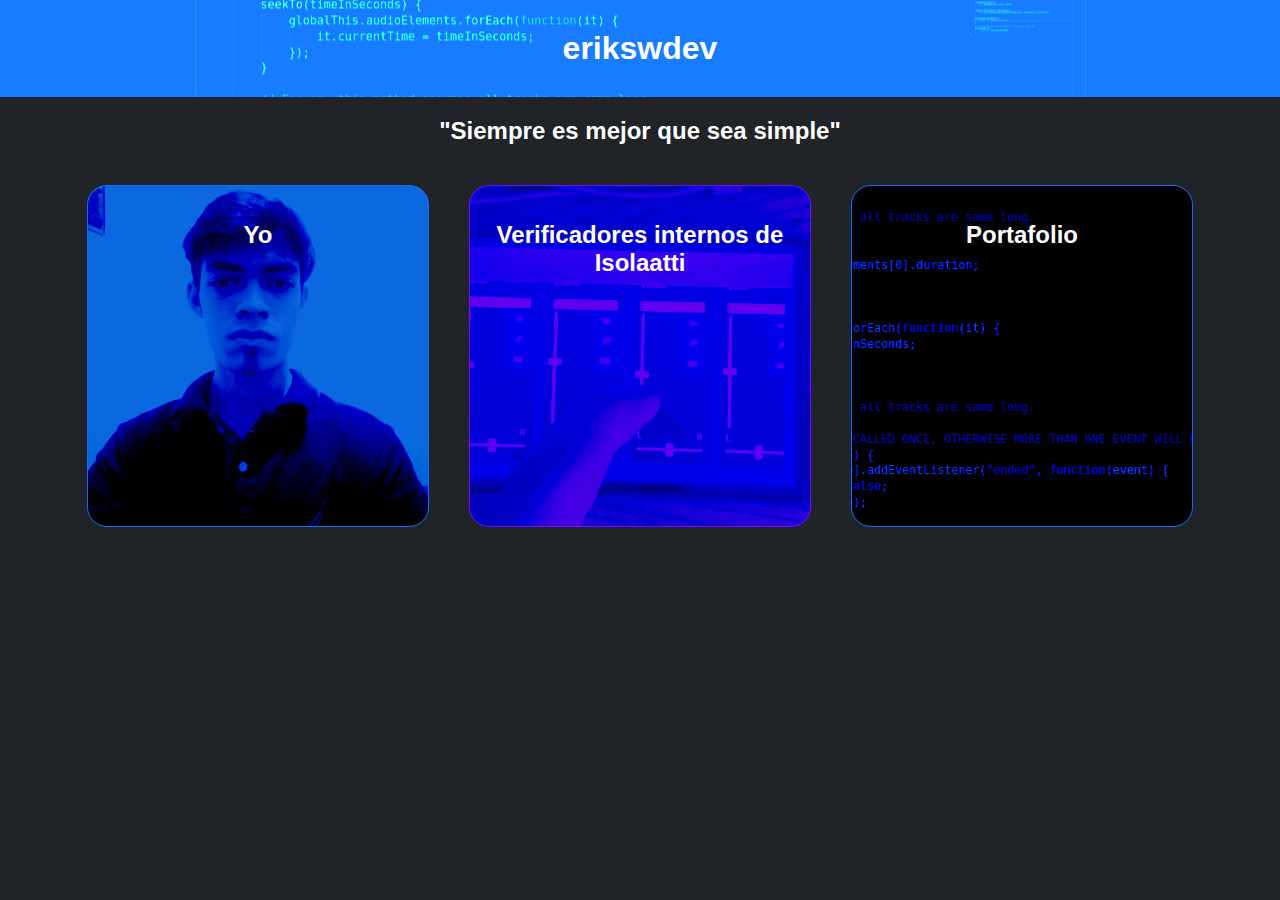
<file: erik-swdeveloper-site/docs/index.html>
<!DOCTYPE html>
<html lang="es">
  <head>
    <meta charset="utf-8">
    <meta name="viewport" content="width=device-width, initial-scale=1">
    <link rel="stylesheet" href="css/main.css">
    <title>erikswdev</title>
  </head>
  <body>
<h1 id="header">erikswdev</h1>
<h2 id="frase-matona">"Siempre es mejor que sea simple"</h2>
    <main>
      <div class="fullscreen-slide">
        <a class="rounded-card rounded-card-blue contacto" href="contacto.html">
            <h2>Yo</h2>
        </a>
        <a class="rounded-card rounded-card-isolaatti-purple verificadores-isolaatti" href="verificadores-isolaatti.html">
            <h2>Verificadores internos de Isolaatti</h2>
          </a>
        <a class="rounded-card rounded-card-blue portafolio" href="portafolio.html">
            <h2>Portafolio</h2>
        </a>
          
        
      </div>
    </main>
  </body>
</html>
</file>
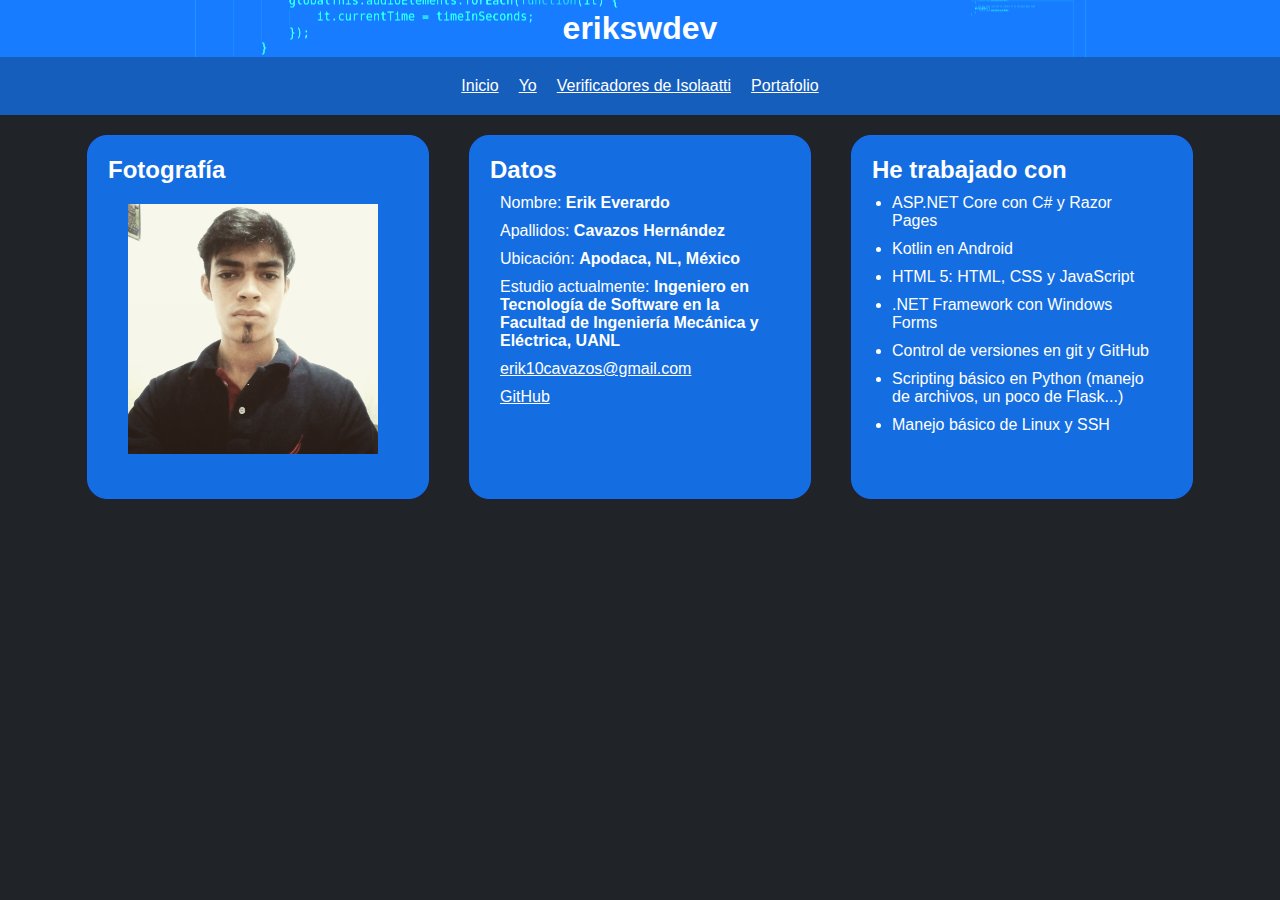
<file: erik-swdeveloper-site/docs/contacto.html>
<!DOCTYPE html>
<html lang="es">
<head>
    <meta charset="UTF-8">
    <meta name="viewport" content="width=device-width, initial-scale=1.0">
    <title>erikswdev - Contacto</title>
    <link rel="stylesheet" href="css/main.css"/>
</head>
<body>
    <nav class="main-bar">
        <h1 id="header">erikswdev</h1>
        <div class="nav">
            <a href="index.html" class="nav-item">Inicio</a>
            <a href="contacto.html" class="nav-item">Yo</a>
            <a href="verificadores-isolaatti.html" class="nav-item">Verificadores de Isolaatti</a>
            <a href="portafolio.html" class="nav-item">Portafolio</a>
        </div>
    </nav>

    <div class="contenedor">
        
        <div class="autosize-rounded-card rounded-card-blue">
            <h2>Fotografía</h2>
            <img class="img-small" src="res/erik.jpg">
            
        </div>
        <div class="autosize-rounded-card rounded-card-blue">
            <h2>Datos</h2>
            <p>Nombre: <strong>Erik Everardo</strong></p>
            <p>Apallidos: <strong>Cavazos Hernández</strong></p>
            <p>Ubicación: <strong>Apodaca, NL, México</strong></p>
            <p>Estudio actualmente: <strong>Ingeniero en Tecnología de Software en la Facultad de Ingeniería Mecánica y Eléctrica, UANL</strong></p>
            <p><a href="mailto:erik10cavazos@gmail.com">erik10cavazos@gmail.com</a></p>
            <p><a href="https://github.com/erik-everardo">GitHub</a></p>
        </div>
        <div class="autosize-rounded-card rounded-card-blue">
            <h2>He trabajado con</h2>
            <ul>
                <li>ASP.NET Core con C# y Razor Pages</li>
                <li>Kotlin en Android</li>
                <li>HTML 5: HTML, CSS y JavaScript</li>
                <li>.NET Framework con Windows Forms</li>
                <li>Control de versiones en git y GitHub</li>
                <li>Scripting básico en Python (manejo de archivos, un poco de Flask...)</li>
                <li>Manejo básico de Linux y SSH</li>
            </ul>
        </div>
    </div>

</body>
</html>
</file>
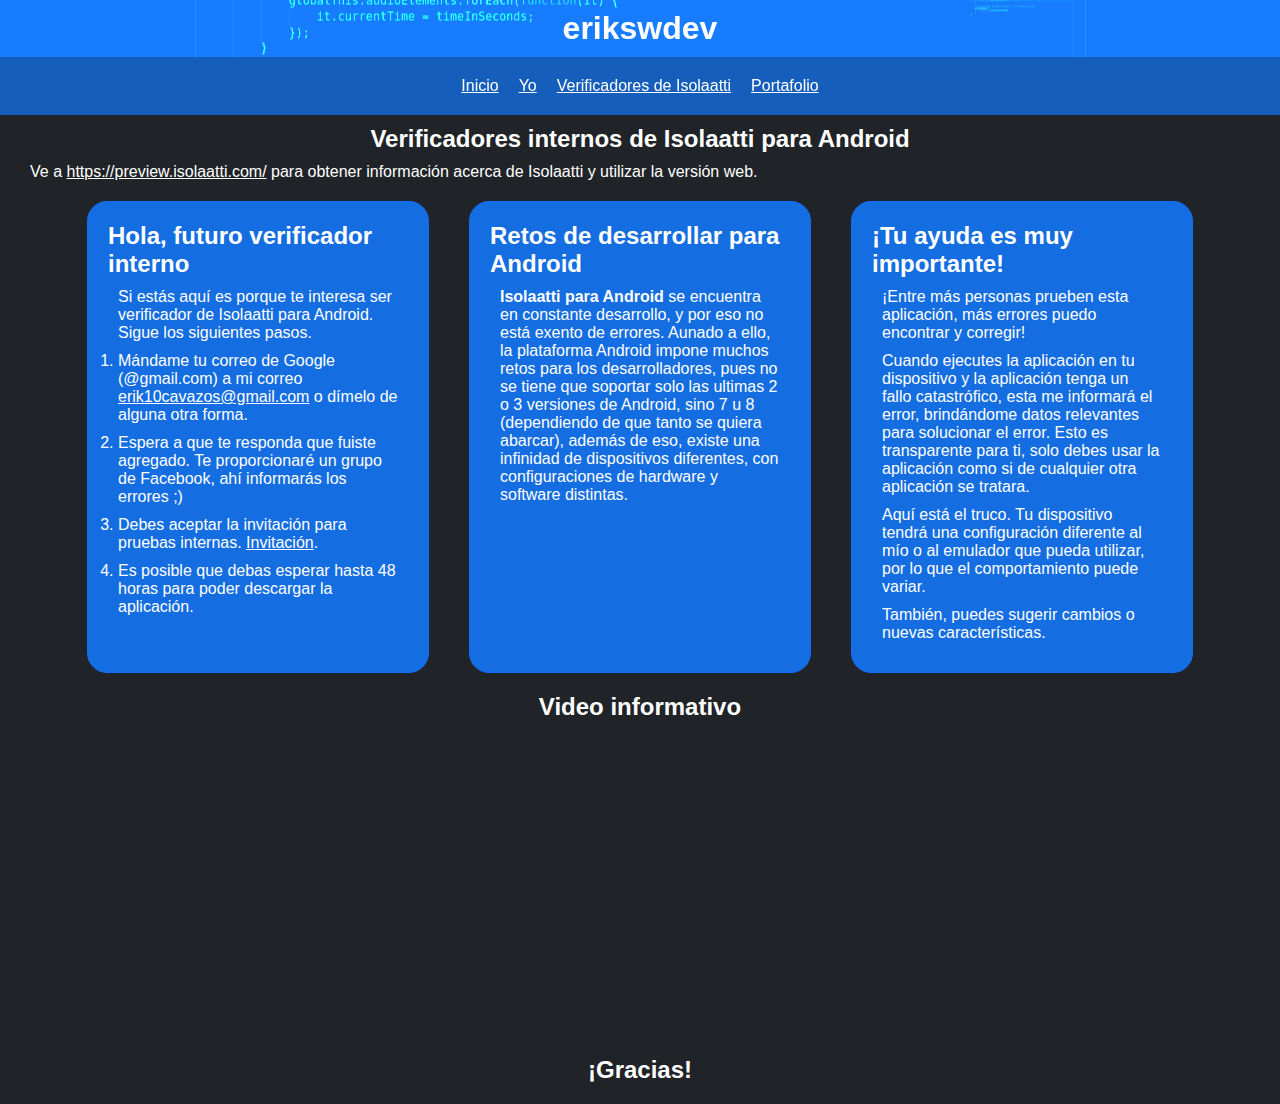
<file: erik-swdeveloper-site/docs/verificadores-isolaatti.html>
<!DOCTYPE html>
<html lang="es">
<head>
    <meta charset="UTF-8">
    <meta name="viewport" content="width=device-width, initial-scale=1.0">
    <title>erikswdev - Verificadores de Isolaatti para Android</title>
    <link rel="stylesheet" href="css/main.css"/>
    <meta property="og:title" content="erikswdev: Verificadores internos de Isolaatti para Android"/>
    <meta property="og:type" content="article"/>
    <meta property="og:image" content="https://erik-swdev.isolaatti.com/res/testing.png">
    <meta property="og:description" content="Únete al grupo de verificadores de Isolaatti para Android.">
</head>
<body>
    <nav class="main-bar">
        <h1 id="header">erikswdev</h1>
        <div class="nav">
            <a href="index.html" class="nav-item">Inicio</a>
            <a href="contacto.html" class="nav-item">Yo</a>
            <a href="verificadores-isolaatti.html" class="nav-item">Verificadores de Isolaatti</a>
            <a href="portafolio.html" class="nav-item">Portafolio</a>
        </div>
      </nav>
      <h2 class="page-title">Verificadores internos de Isolaatti para Android</h2>
      <p style="margin-left: 30px;">Ve a <a href="https://preview.isolaatti.com/">https://preview.isolaatti.com/</a> para obtener información acerca de Isolaatti y utilizar la versión web.</p>
    <div class="contenedor">
        <div class="autosize-rounded-card rounded-card-blue">
            <h2>Hola, futuro verificador interno</h2>
            <p>Si estás aquí es porque te interesa ser verificador de Isolaatti para Android. Sigue los siguientes pasos.</p>
            <ol>
                <li>Mándame tu correo de Google (@gmail.com) a mi correo <a href="mailto:erik10cavazos@gmail.com">erik10cavazos@gmail.com</a> o dímelo de alguna otra forma.</li>
                <li>Espera a que te responda que fuiste agregado. Te proporcionaré un grupo de Facebook, ahí informarás los errores ;)</li>
                <li>Debes aceptar la invitación para pruebas internas. <a href="https://play.google.com/apps/internaltest/4699332468343176215" target="_blank">Invitación</a>.</li>
                <li>Es posible que debas esperar hasta 48 horas para poder descargar la aplicación.</li>
            </ol>
        </div>
        <div class="autosize-rounded-card rounded-card-blue">
            <h2>Retos de desarrollar para Android</h2>
            <p><strong>Isolaatti para Android</strong> se encuentra en constante desarrollo, y por eso no está exento de errores. Aunado a ello, 
                la plataforma Android impone muchos retos para los desarrolladores, pues no se tiene que soportar solo las ultimas 2 o 
                3 versiones de Android, sino 7 u 8 (dependiendo de que tanto se quiera abarcar), además de eso, 
                existe una infinidad de dispositivos diferentes, con configuraciones de hardware y software distintas.</p>
        </div>
        <div class="autosize-rounded-card rounded-card-blue">
            <h2>¡Tu ayuda es muy importante!</h2>
            <p>¡Entre más personas prueben esta aplicación, más errores puedo encontrar y corregir!</p>
            <p>Cuando ejecutes la aplicación en tu dispositivo y la aplicación tenga un fallo catastrófico, esta me informará el error, 
                brindándome datos relevantes para solucionar el error. Esto es transparente para ti, solo debes usar la aplicación como 
                si de cualquier otra aplicación se tratara.</p>
            <p>Aquí está el truco. Tu dispositivo tendrá una configuración diferente al mío o al emulador que pueda utilizar, por lo que el comportamiento puede variar.</p>
            <p>También, puedes sugerir cambios o nuevas características.</p>
        </div>
    </div>
    <h2 style="text-align: center; margin-bottom: 20px;">Video informativo</h2>
    <div class="contenedor">
        <iframe width="560" height="315" src="https://www.youtube.com/embed/XOSDNNOthvk" frameborder="0" allow="accelerometer; autoplay; clipboard-write; encrypted-media; gyroscope; picture-in-picture" allowfullscreen></iframe>
    </div>
    <h2 style="text-align: center;margin-bottom: 20px;">¡Gracias!</h2>
</body>
</html>
</file>
<file: erik-swdeveloper-site/docs/css/main.css>
* {
    padding:0;
    margin:0;
    font-family: Verdana, Geneva, Tahoma, sans-serif;
    color: white;
}
body{
    background-color: rgb(32, 35, 39);
}
#header {
    color:white;
    font-family: Verdana, Geneva, Tahoma, sans-serif;
    text-align: center;
    padding: 30px;
    background-image: url("../res/codigo.png") ;
    background-position: center;
    background-color:rgb(20, 109, 225);
    background-blend-mode:color-dodge;
}
#frase-matona{
    color:white;
    font-family:Verdana, Geneva, Tahoma, sans-serif;
    margin: 20px;
    text-align: center;
}
.main-bar #header {
    font-family: Verdana, Geneva, Tahoma, sans-serif;
    padding: 10px!important;
    width: 100%;
}
.main-bar{
    display: flex;
    background-color:rgb(20, 109, 225,0.8);
    position: sticky;
    width: 100%;
    z-index: 1000;
    top:0;
    flex-wrap: wrap;
    justify-content: center;
    background-blend-mode: color-burn
}
.nav-item{
    display: flex;
    color:white;
    padding:20px 10px;
}
.nav-item:hover {
    background-color: black;
}
.fullscreen-slide {
    display: flex;
    width: 100%;
    top:0;
    bottom: 0;
    justify-content: center;
    align-items: center;
    flex-wrap: wrap;
}

.rounded-card{
    text-decoration: none;
    color:white;
    width: 300px;
    height: 300px;
    padding:20px;
    border-radius: 20px;
    margin: 20px;
}
.rounded-card h2 {
    
    font-family: Verdana, Geneva, Tahoma, sans-serif;
    margin-top: 15px;
    text-align: center;
}

.rounded-card-blue {
    border: 1px solid rgb(20, 109, 250);
    background-color:rgb(20, 109, 225);
    background-blend-mode: color-burn
}
.rounded-card-blue:hover {
    background-color:rgb(39, 115, 214);
}
.rounded-card-isolaatti-purple {
    background-color: #6200EE;
    border: 1px solid #710cff;
    background-blend-mode: color-burn
}
.rounded-card-isolaatti-purple:hover {
    background-color: #7f31eb;
}
.portafolio {
    background-image: url("../res/codigo.png");
    background-position: center;
}
.verificadores-isolaatti{
    background-image: url("../res/testing.png");
    background-position: center;
}
.contacto {
    background-image: url("../res/erik.jpg");
    background-position: center;
    background-size: cover;
}
.img-small {
    max-width:250px;
    margin: 20px;
}
.contenedor {
    display: flex;
    flex-wrap: wrap;
    justify-content: center;
}
.autosize-rounded-card{
    height: auto!important;
    text-decoration: none;
    color:white;
    width: 300px;
    padding:20px;
    border-radius: 20px;
    margin: 20px;
}
.autosize-rounded-card > p, .autosize-rounded-card > a,.autosize-rounded-card > ul, .autosize-rounded-card  li {
    margin: 10px;
}
.page-title{
    padding: 10px;
    text-align: center;
}
.nav {
    display: flex;
    overflow: auto;
    position: sticky;
    top:0;
}
</file>
